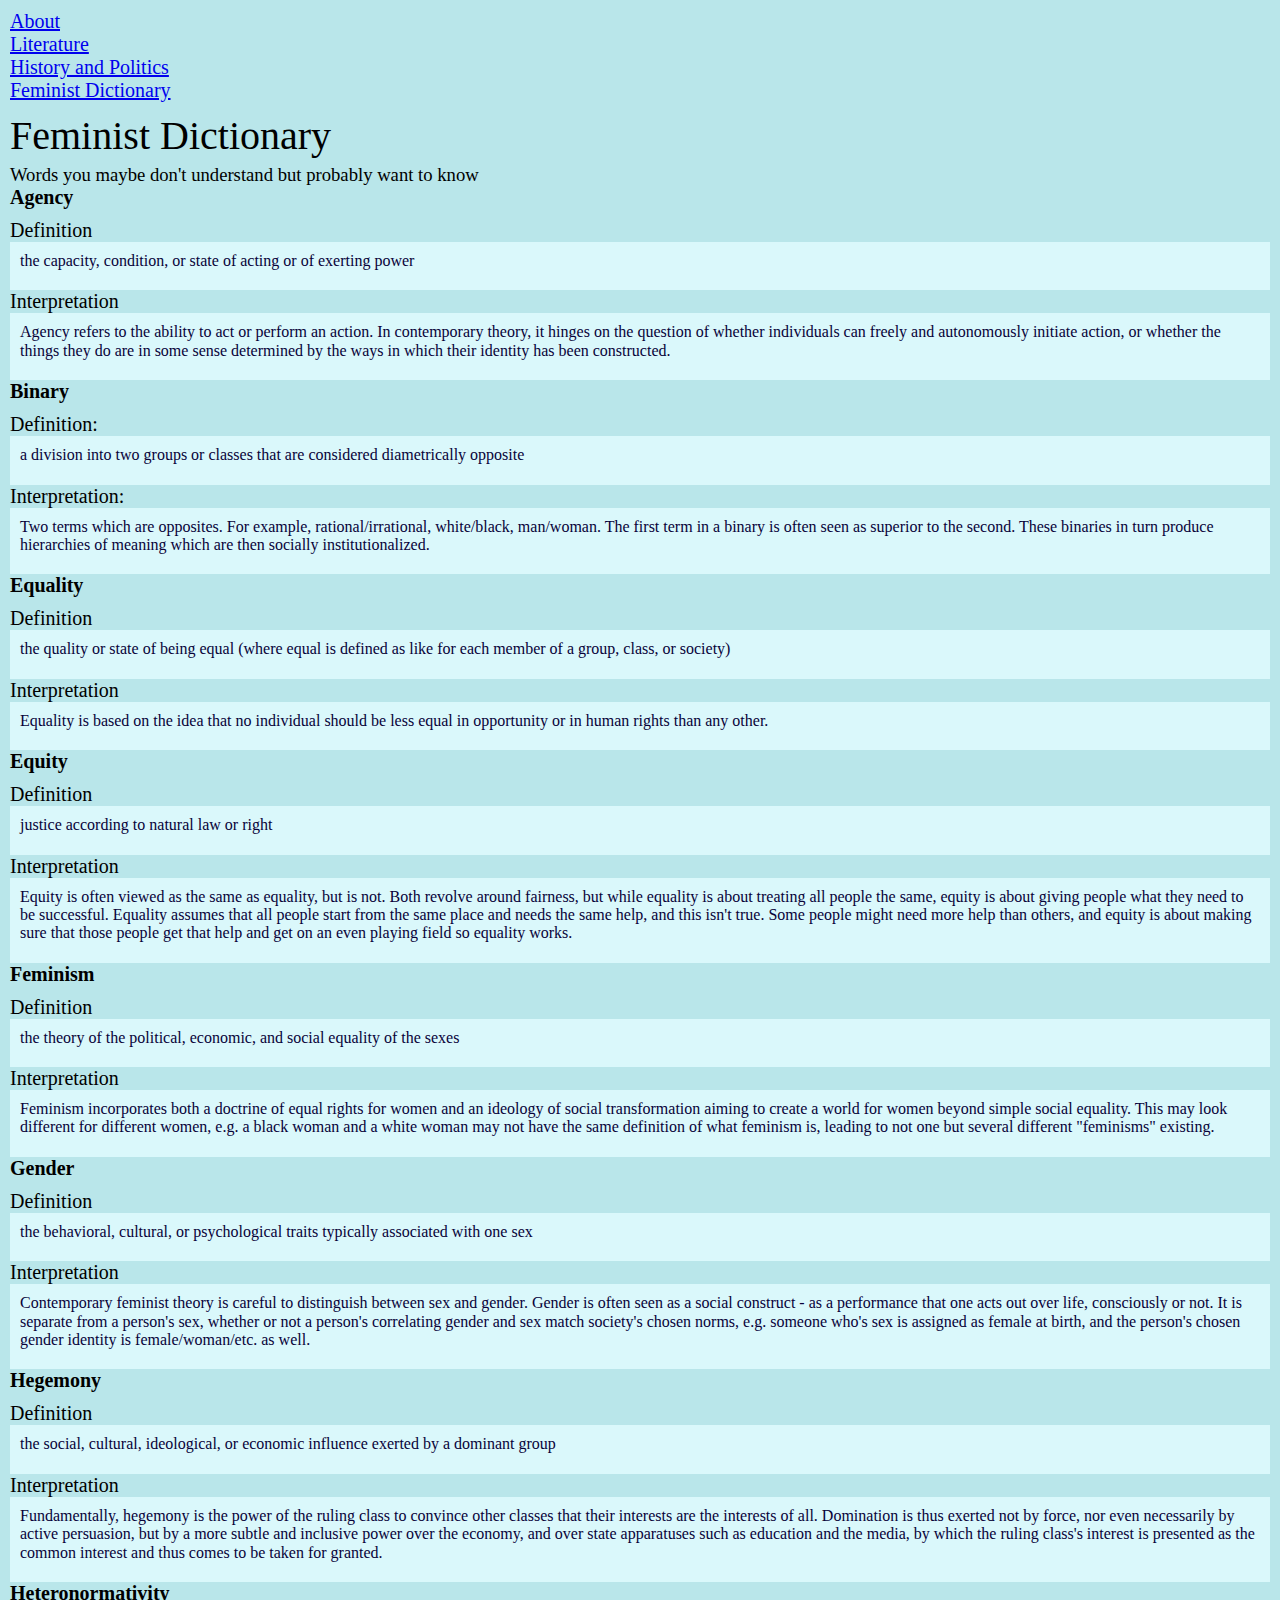
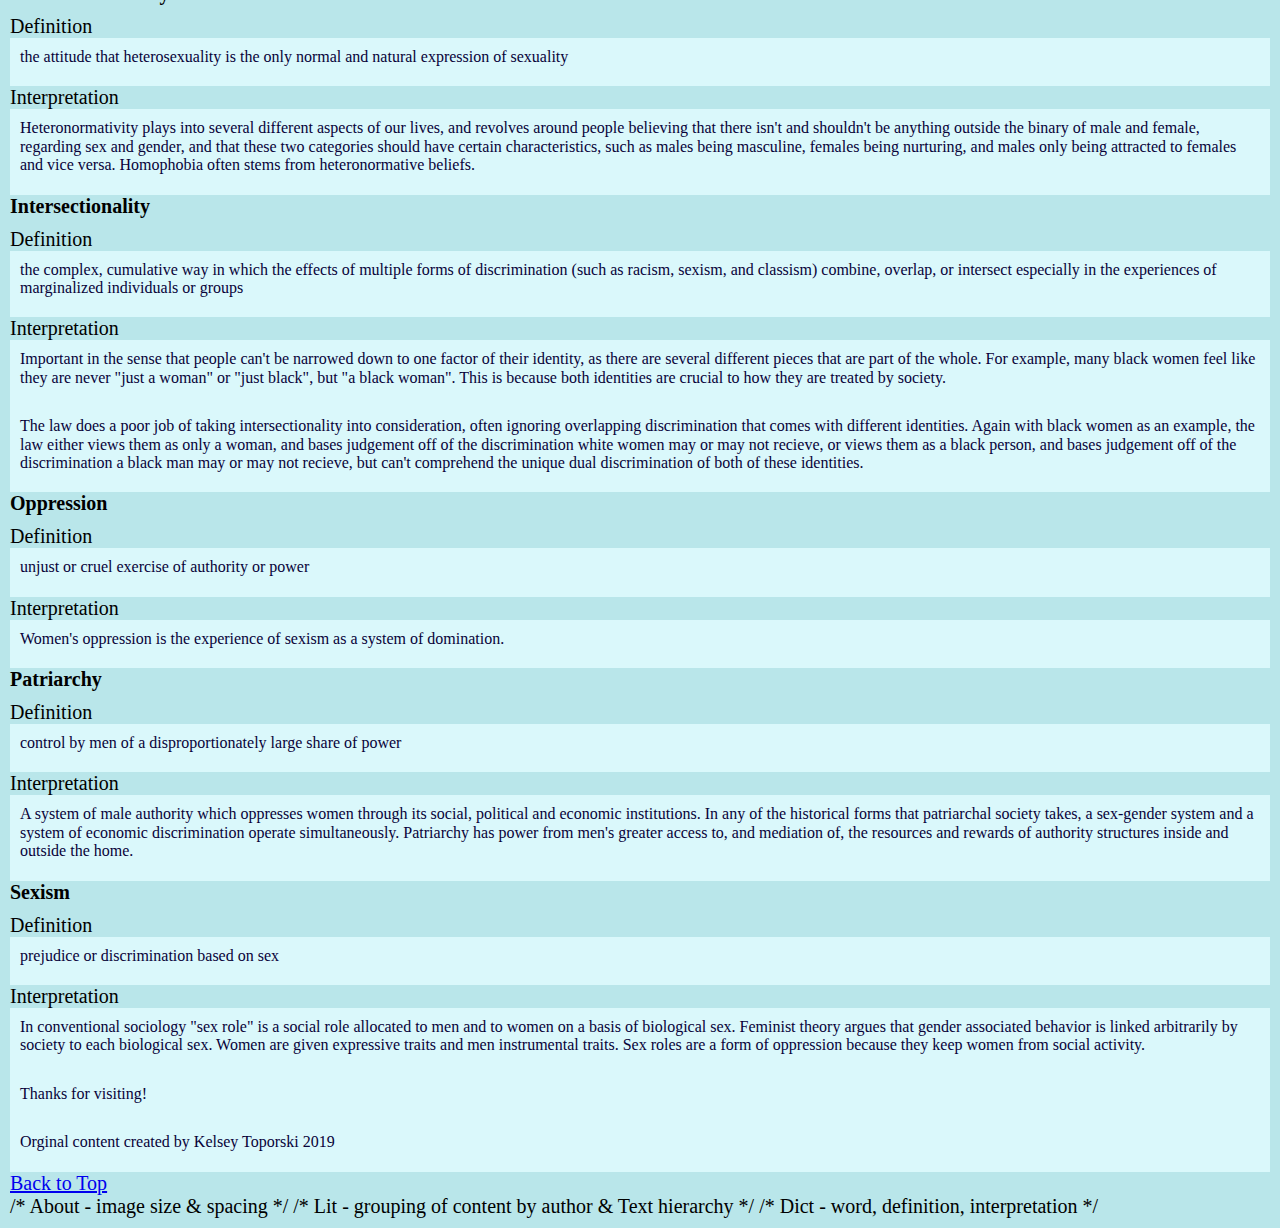
<file: femdict.html>
<!DOCTYPE html>
<html lang="en">
<head>
  <meta charset="UTF-8">

  <meta name="viewport" content="width=device-width, initial-scale=1.0">

  <!-- connects to the stylesheets -->
  <link rel="stylesheet" href="css/reset.css">
  <link rel="stylesheet" href="css/style.css">

  <!-- connect to a Google font -->  
  <!-- connect to a Font Aweseom font -->
  <!-- connect to a favicon -->

  <title>Women's Web - Dictionary</title>
</head>

<body>
  <header>
    <nav>
        <ul>
          <li><a href="index.html">About</a></li>
          <li><a href="literature.html">Literature</a></li>
          <li><a href="history.html">History and Politics</a></li>
          <li><a href="femdict.html">Feminist Dictionary</a></li>
        </ul>
    </nav>
      <!-- definitions from meriam webster -->
      <!-- interpretations from
            The Dictionary of Feminist Theory - Maggie Humm,
            Key Concepts In Post-Colonial Studies - Ashcroft, Bill, Gareth Griffiths, and Helen Tiffin,
            or myself -->
      <!-- interpretation of equity from https://everydayfeminism.com/2014/09/equality-is-not-enough/ -->

    <h1>Feminist Dictionary</h1>
    <h2>Words you maybe don't understand but probably want to know</h2>

  </header>

  <main>
  

      <!-- definitions from meriam webster -->
      <!-- interpretations from
            The Dictionary of Feminist Theory - Maggie Humm,
            Key Concepts In Post-Colonial Studies - Ashcroft, Bill, Gareth Griffiths, and Helen Tiffin,
            or myself -->
      <!-- interpretation of equity from https://everydayfeminism.com/2014/09/equality-is-not-enough/ -->

      <dl>
        <dt>Agency</dt>
        <dd>Definition
          <p>
            the capacity, condition, or state of acting or of exerting power
          </p>
        <dd>Interpretation
          <p>
            Agency refers to the ability to act or perform an action. In contemporary theory, it hinges on the question of whether individuals can freely and autonomously initiate action, or whether the things they do are in some sense determined by the ways in which their identity has been constructed.
          </p>

        
        <dt>Binary</dt>
        <dd>Definition:
          <p>
            a division into two groups or classes that are considered diametrically opposite
          </p></dd>
        <dd>Interpretation:
          <p>
            Two terms which are opposites. For example, rational/irrational, white/black, man/woman. The first term in a binary is often seen as superior to the second. These binaries in turn produce hierarchies of meaning which are then socially institutionalized.
          </p></dd>
        
          
        <dt>Equality</dt>
        <dd>Definition
          <p>
            the quality or state of being equal (where equal is defined as like for each member of a group, class, or society)
          </p></dd>
        <dd>Interpretation
          <p>
            Equality is based on the idea that no individual should be less equal in opportunity or in human rights than any other.
          </p></dd>
        
          
        <dt>Equity</dt>
        <dd>Definition
          <p>
            justice according to natural law or right
          </p></dd>
        <dd>Interpretation
          <p>
            Equity is often viewed as the same as equality, but is not. Both revolve around fairness, but while equality is about treating all people the same, equity is about giving people what they need to be successful. Equality assumes that all people start from the same place and needs the same help, and this isn't true. Some people might need more help than others, and equity is about making sure that those people get that help and get on an even playing field so equality works.
          </p></dd>
        
          
        <dt>Feminism</dt>
        <dd>Definition
          <p>
            the theory of the political, economic, and social equality of the sexes
          </p></dd>
        <dd>Interpretation
          <p>
            Feminism incorporates both a doctrine of equal rights for women and an ideology of social transformation aiming to create a world for women beyond simple social equality. This may look different for different women, e.g. a black woman and a white woman may not have the same definition of what feminism is, leading to not one but several different "feminisms" existing.
          </p></dd>
       
          
        <dt>Gender</dt>
        <dd>Definition
          <p>
            the behavioral, cultural, or psychological traits typically associated with one sex
          </p></dd>
        <dd>Interpretation
          <p>
            Contemporary feminist theory is careful to distinguish between sex and gender. Gender is often seen as a social construct - as a performance that one acts out over life, consciously or not. It is separate from a person's sex, whether or not a person's correlating gender and sex match society's chosen norms, e.g. someone who's sex is assigned as female at birth, and the person's chosen gender identity is female/woman/etc. as well.
          </p></dd>
        
          
        <dt>Hegemony</dt>
        <dd>Definition
          <p>
            the social, cultural, ideological, or economic influence exerted by a dominant group
          </p></dd>
        <dd>Interpretation
          <p>
            Fundamentally, hegemony is the power of the ruling class to convince other classes that their interests are the interests of all.  Domination is thus exerted not by force, nor even necessarily by active persuasion, but by a more subtle and inclusive power over the economy, and over state apparatuses such as education and the media, by which the ruling class's interest is presented as the common interest and thus comes to be taken for granted.
          </p></dd>
       
          
        <dt>Heteronormativity</dt>
        <dd>Definition
          <p>
            the attitude that heterosexuality is the only normal and natural expression of sexuality
          </p></dd>
        <dd>Interpretation
          <p>
            Heteronormativity plays into several different aspects of our lives, and revolves around people believing that there isn't and shouldn't be anything outside the binary of male and female, regarding sex and gender, and that these two categories should have certain characteristics, such as males being masculine, females being nurturing, and males only being attracted to females and vice versa. Homophobia often stems from heteronormative beliefs.
          </p></dd>
        
          
        <dt>Intersectionality</dt>
        <dd>Definition
          <p>
            the complex, cumulative way in which the effects of multiple forms of discrimination (such as racism, sexism, and classism) combine, overlap, or intersect especially in the experiences of marginalized individuals or groups
          </p></dd>
        <dd>Interpretation
          <p>
            Important in the sense that people can't be narrowed down to one factor of their identity, as there are several different pieces that are part of the whole. For example, many black women feel like they are never "just a woman" or "just black", but "a black woman". This is because both identities are crucial to how they are treated by society.
          </p>
          <p>
            The law does a poor job of taking intersectionality into consideration, often ignoring overlapping discrimination that comes with different identities. Again with black women as an example, the law either views them as only a woman, and bases judgement off of the discrimination white women may or may not recieve, or views them as a black person, and bases judgement off of the discrimination a black man may or may not recieve, but can't comprehend the unique dual discrimination of both of these identities.
          </p></dd>
           
          
        <dt>Oppression</dt>
        <dd>Definition
          <p>
            unjust or cruel exercise of authority or power
          </p></dd>
        <dd>Interpretation
          <p>
            Women's oppression is the experience of sexism as a system of domination.
          </p></dd>
       
          
        <dt>Patriarchy</dt>
        <dd>Definition
          <p>
            control by men of a disproportionately large share of power
          </p></dd>
        <dd>Interpretation
          <p>
            A system of male authority which oppresses women through its social, political and economic institutions. In any of the historical forms that patriarchal society takes, a sex-gender system and a system of economic discrimination operate simultaneously. Patriarchy has power from men's greater access to, and mediation of, the resources and rewards of authority structures inside and outside the home.
          </p></dd>
             
          
        <dt>Sexism</dt>
        <dd>Definition
          <p>
            prejudice or discrimination based on sex
          </p></dd>
        <dd>Interpretation
          <p>
            In conventional sociology "sex role" is a social role allocated to men and to women on a basis of biological sex. Feminist theory argues that gender associated behavior is linked arbitrarily by society to each biological sex. Women are given expressive traits and men instrumental traits. Sex roles are a form of oppression because they keep women from social activity.
          </p></dd>
      </dl>

    </main>

    <footer>
      <p class="thanks">
        Thanks for visiting! <i class="far fa-grin"></i>
      </p>
      <p>Orginal content created by Kelsey Toporski 2019</p>

      <a href="#top" class="tops">Back to Top</a>
    </footer>

</body>
</html>


/* About - image size & spacing */
/* Lit - grouping of content by author & Text hierarchy */
/* Dict - word, definition, interpretation */
</file>
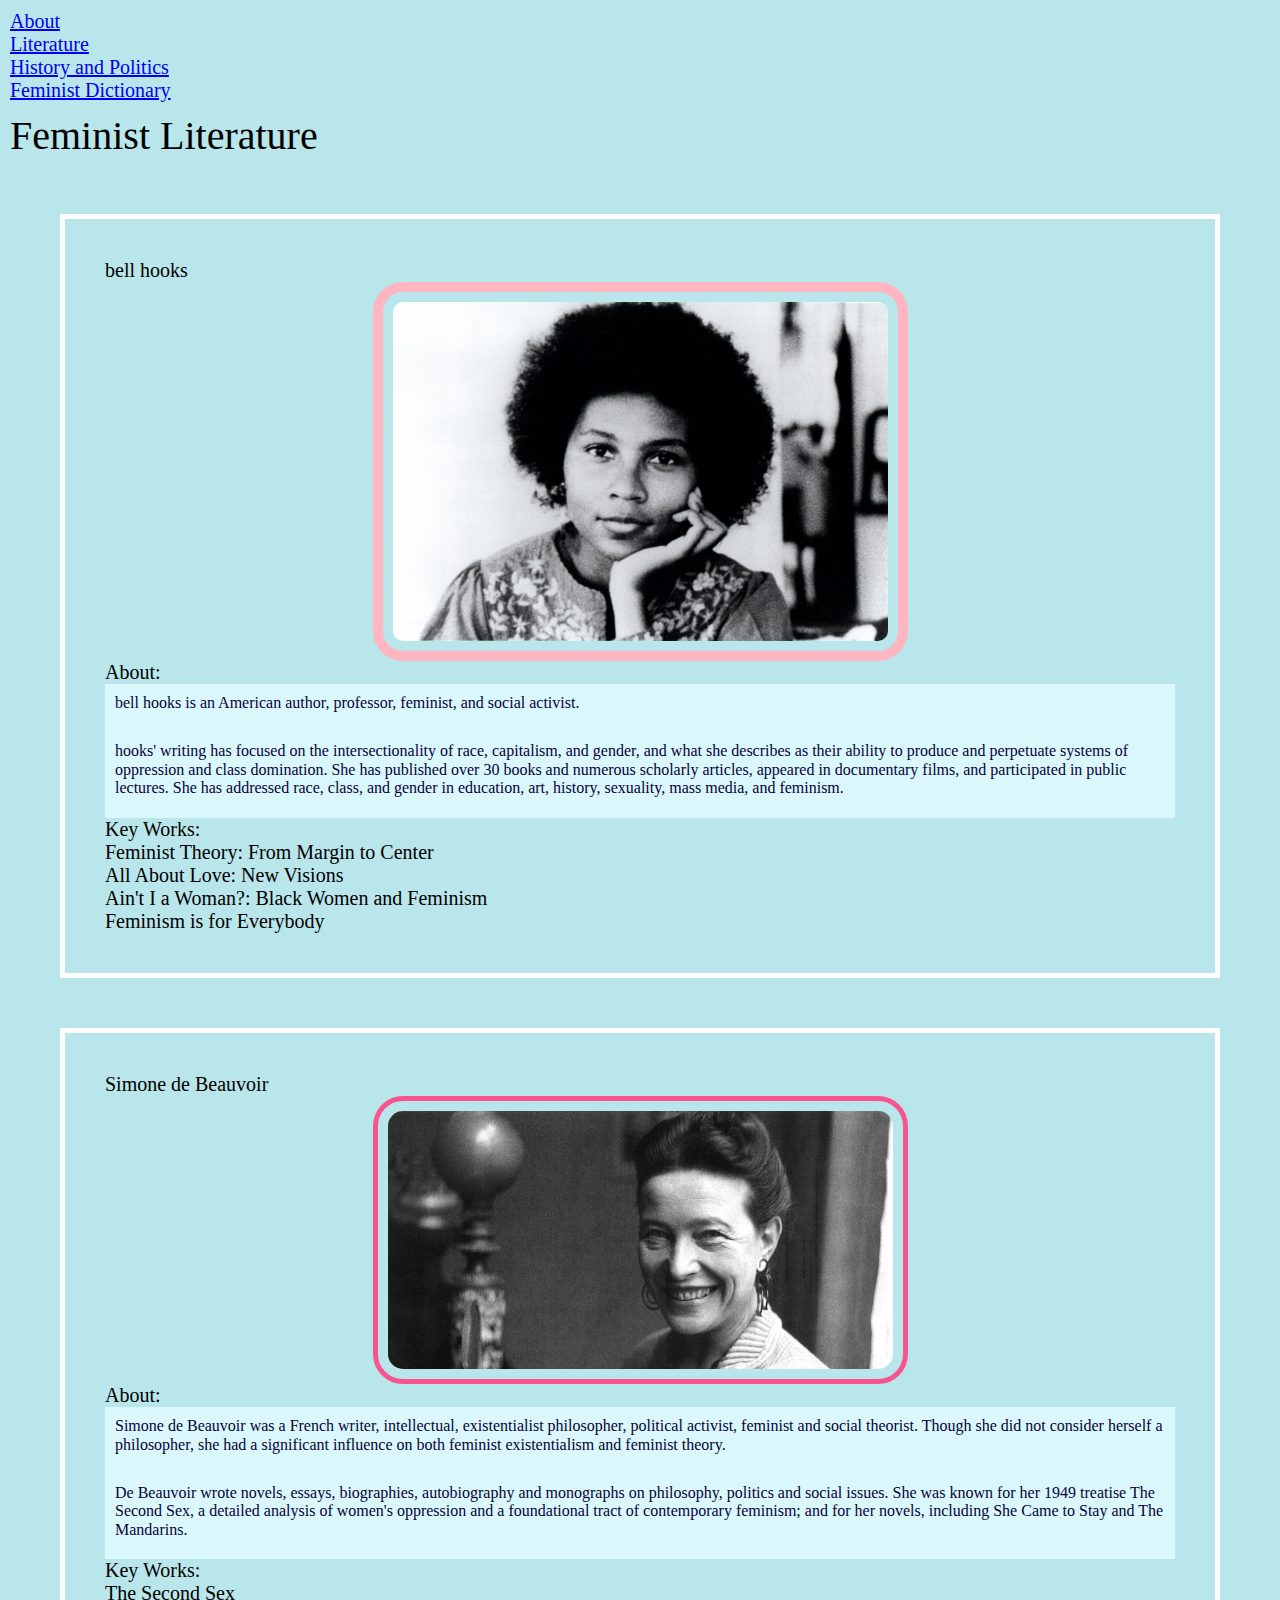
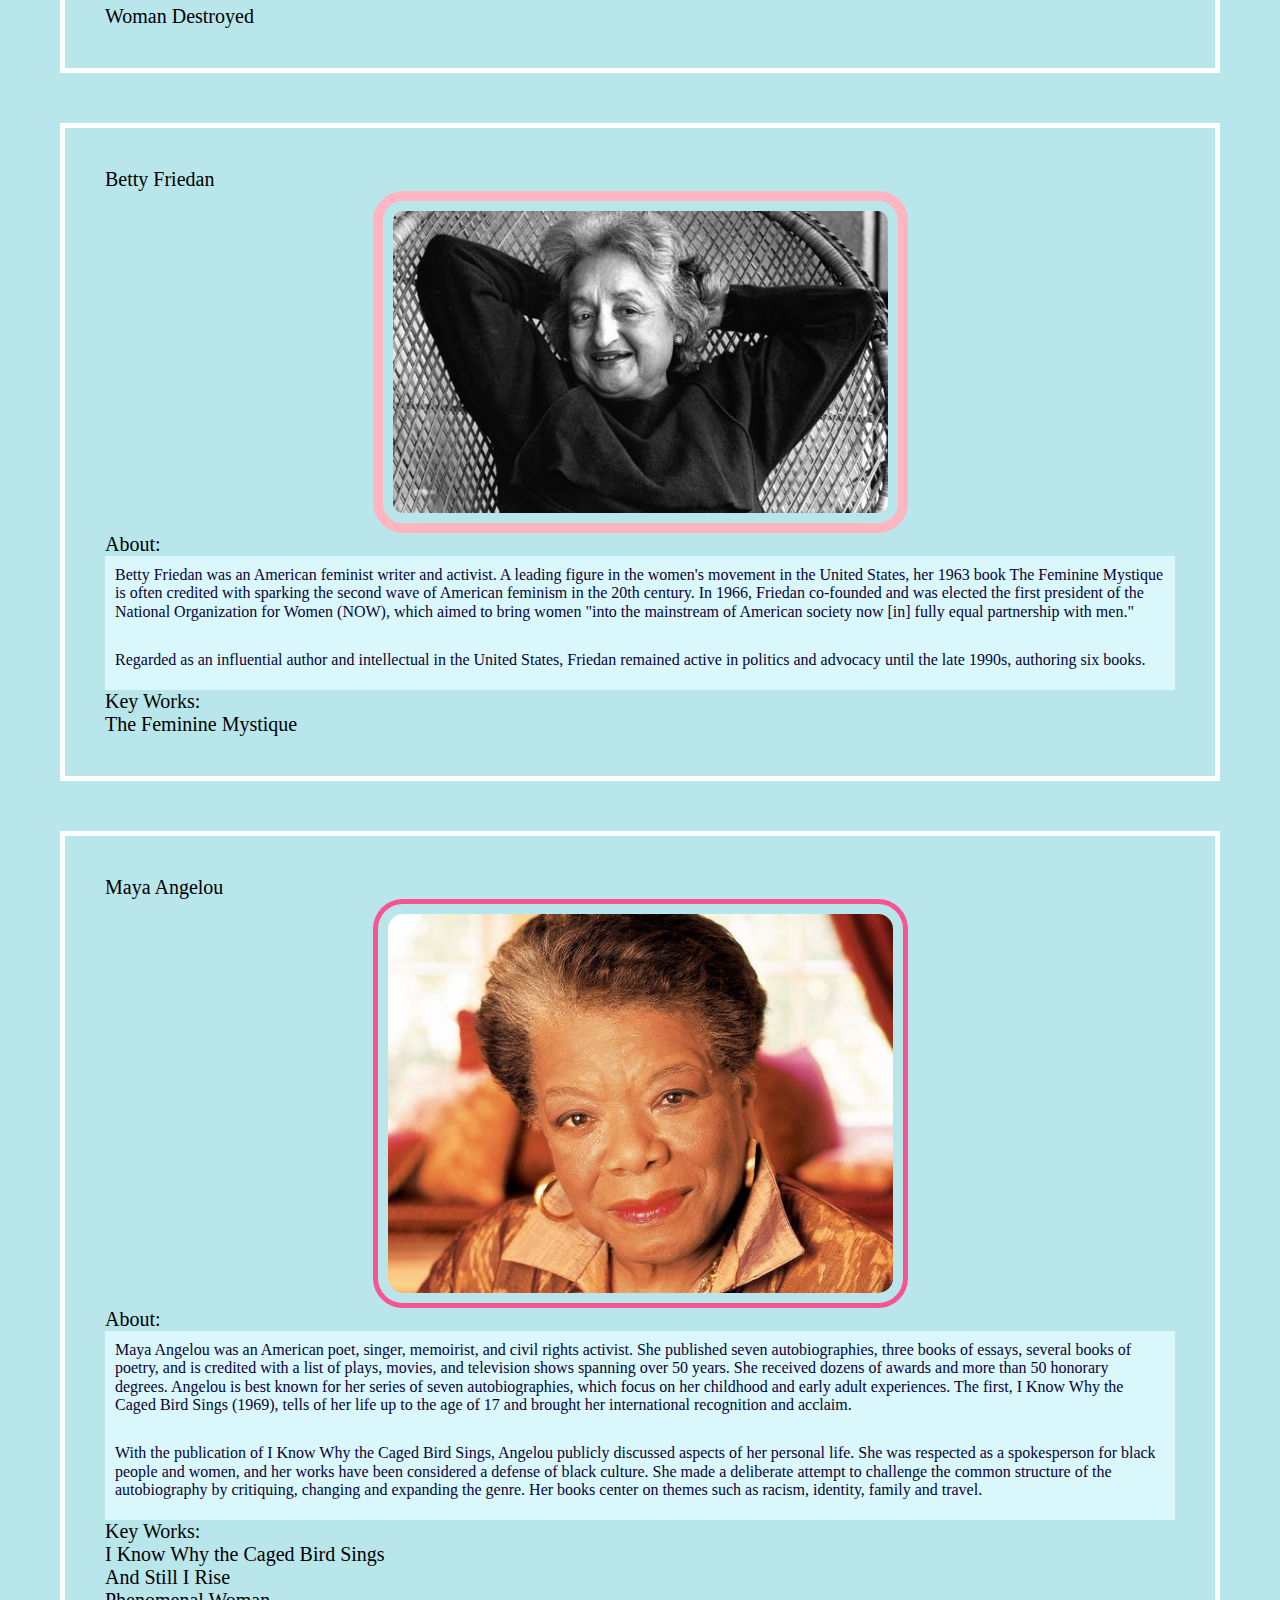
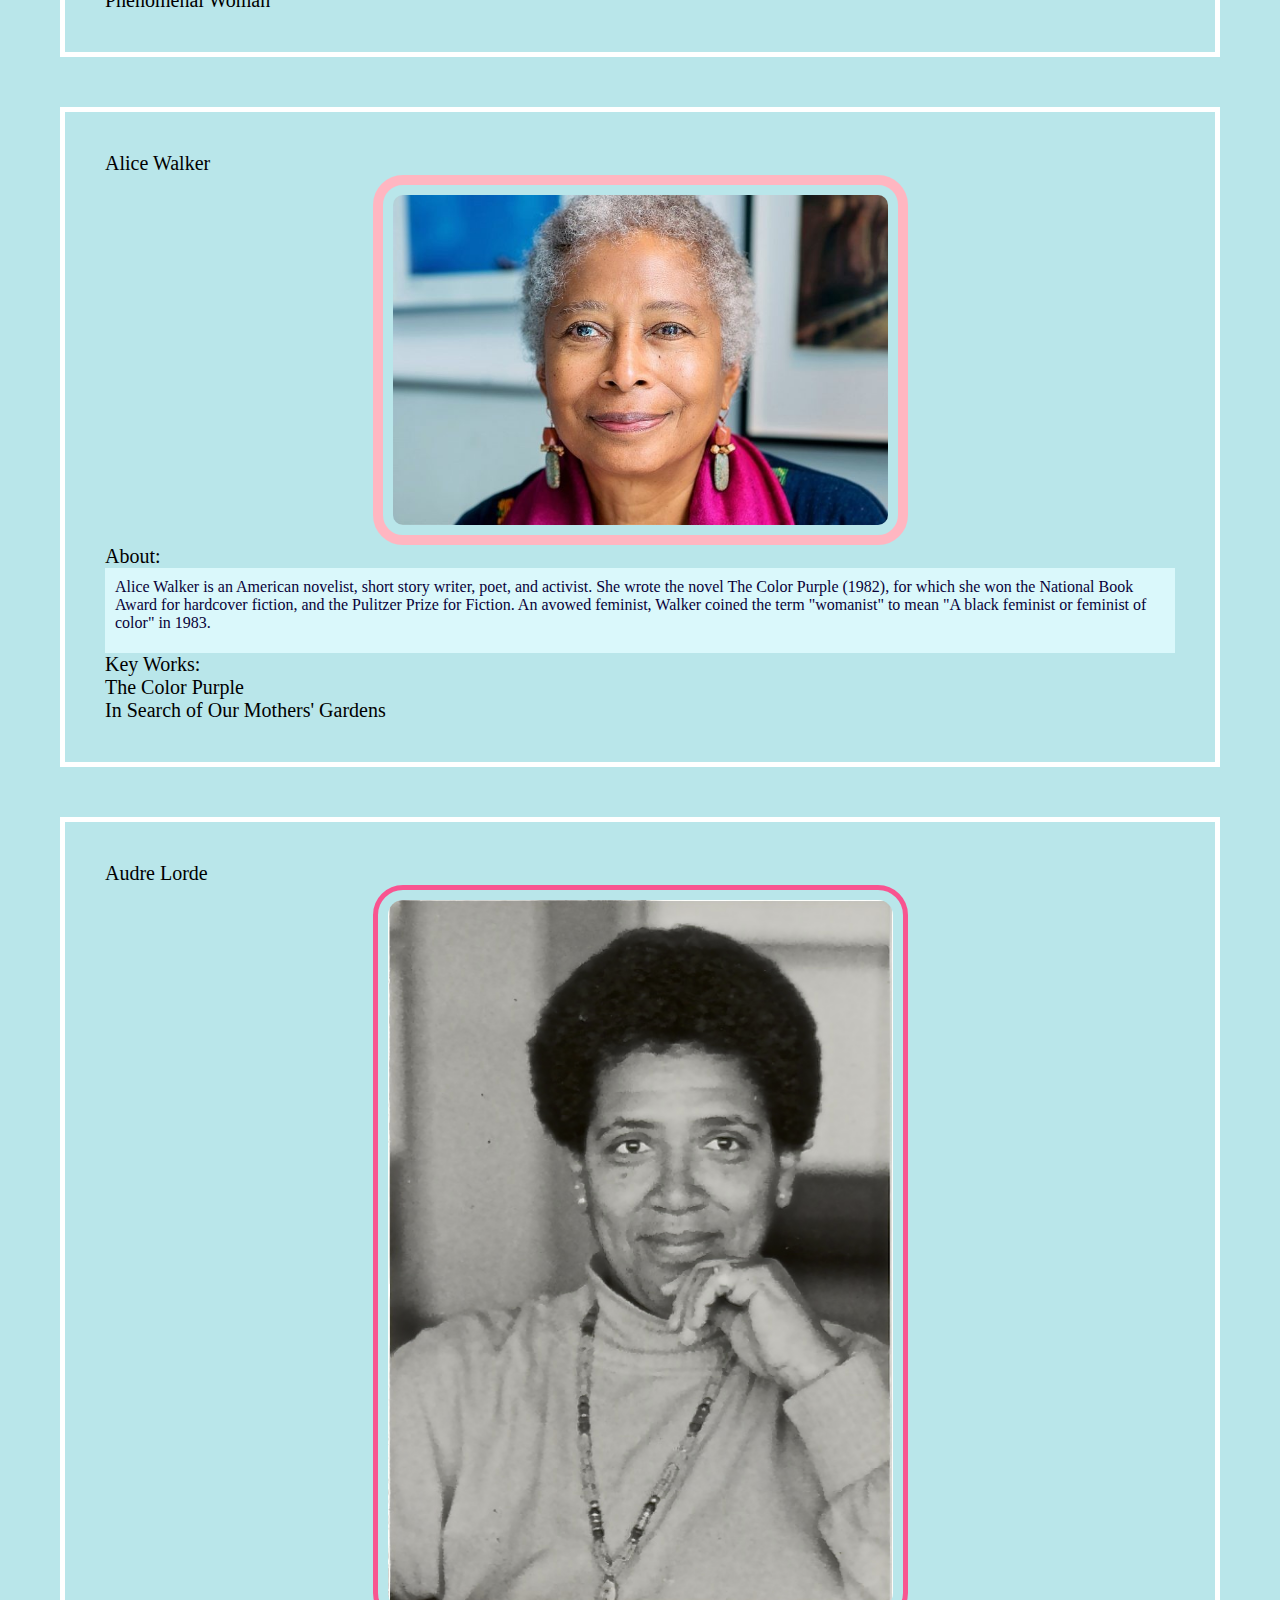
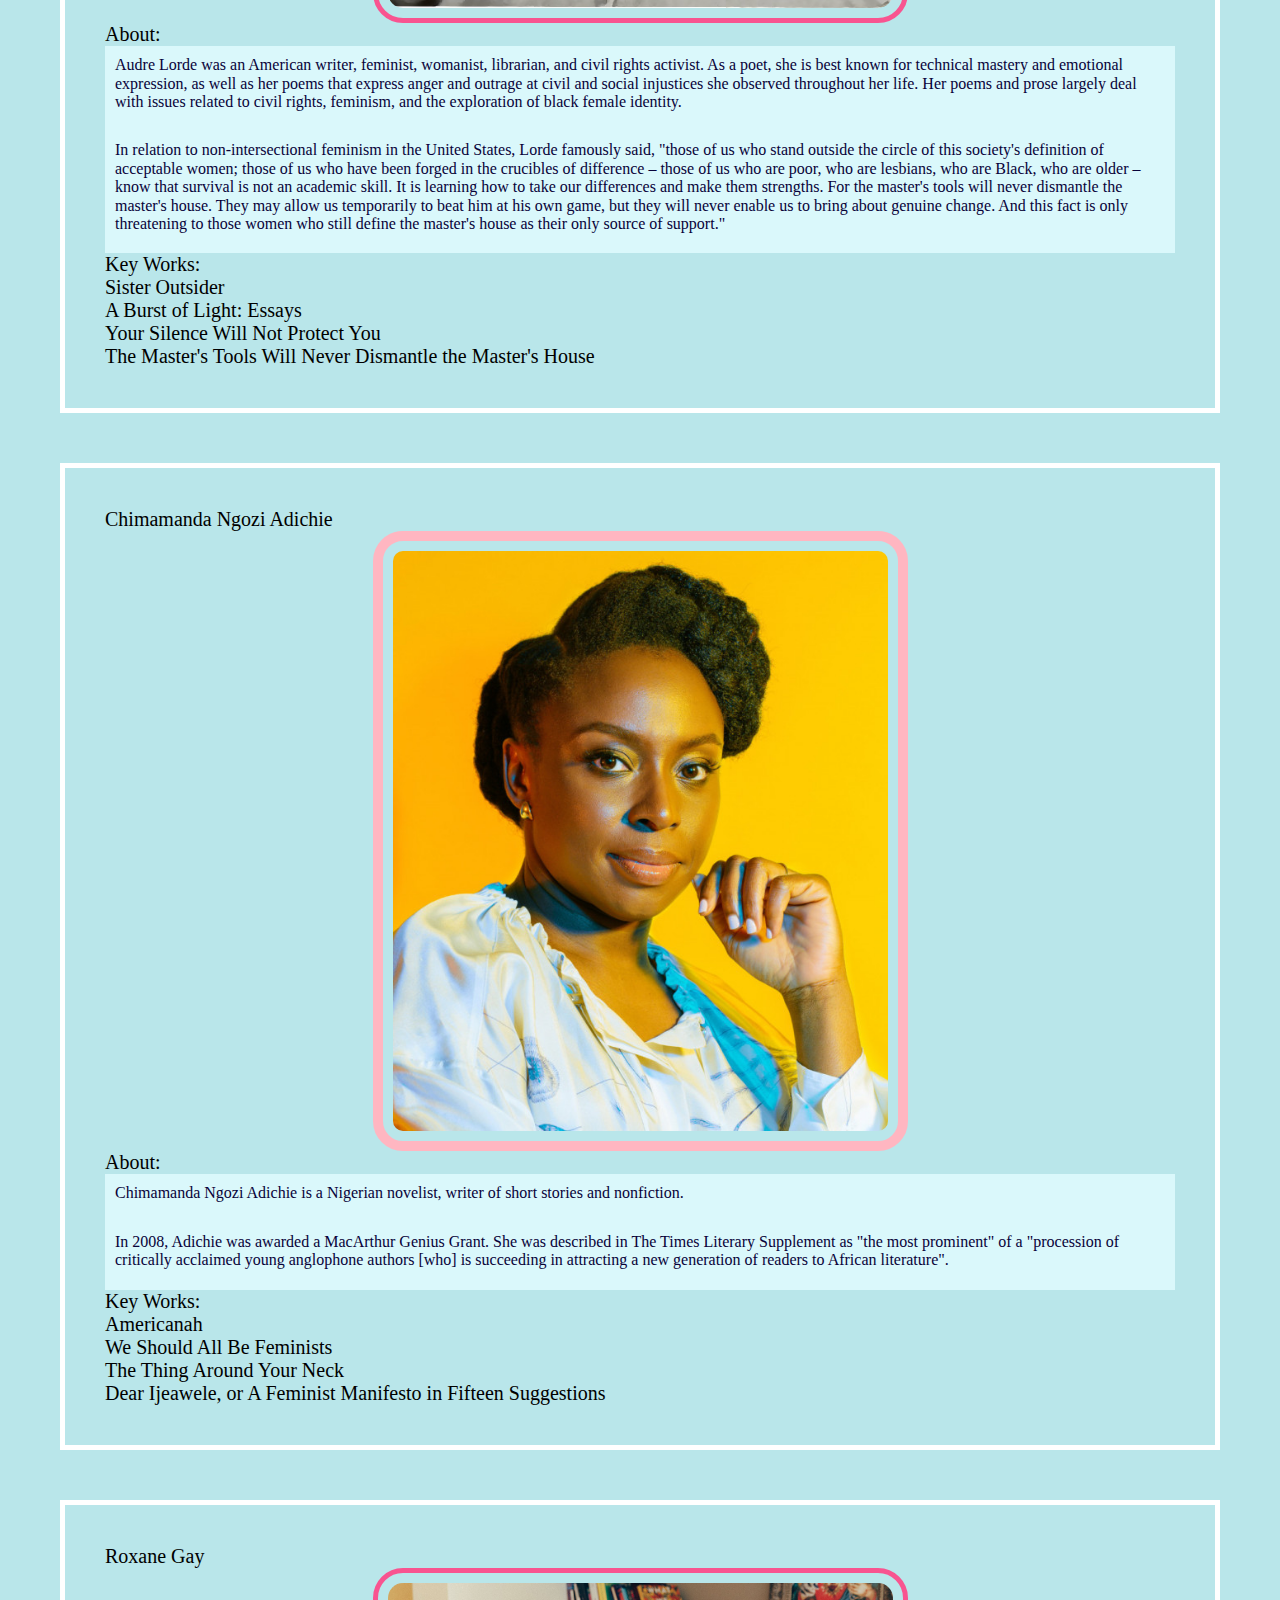
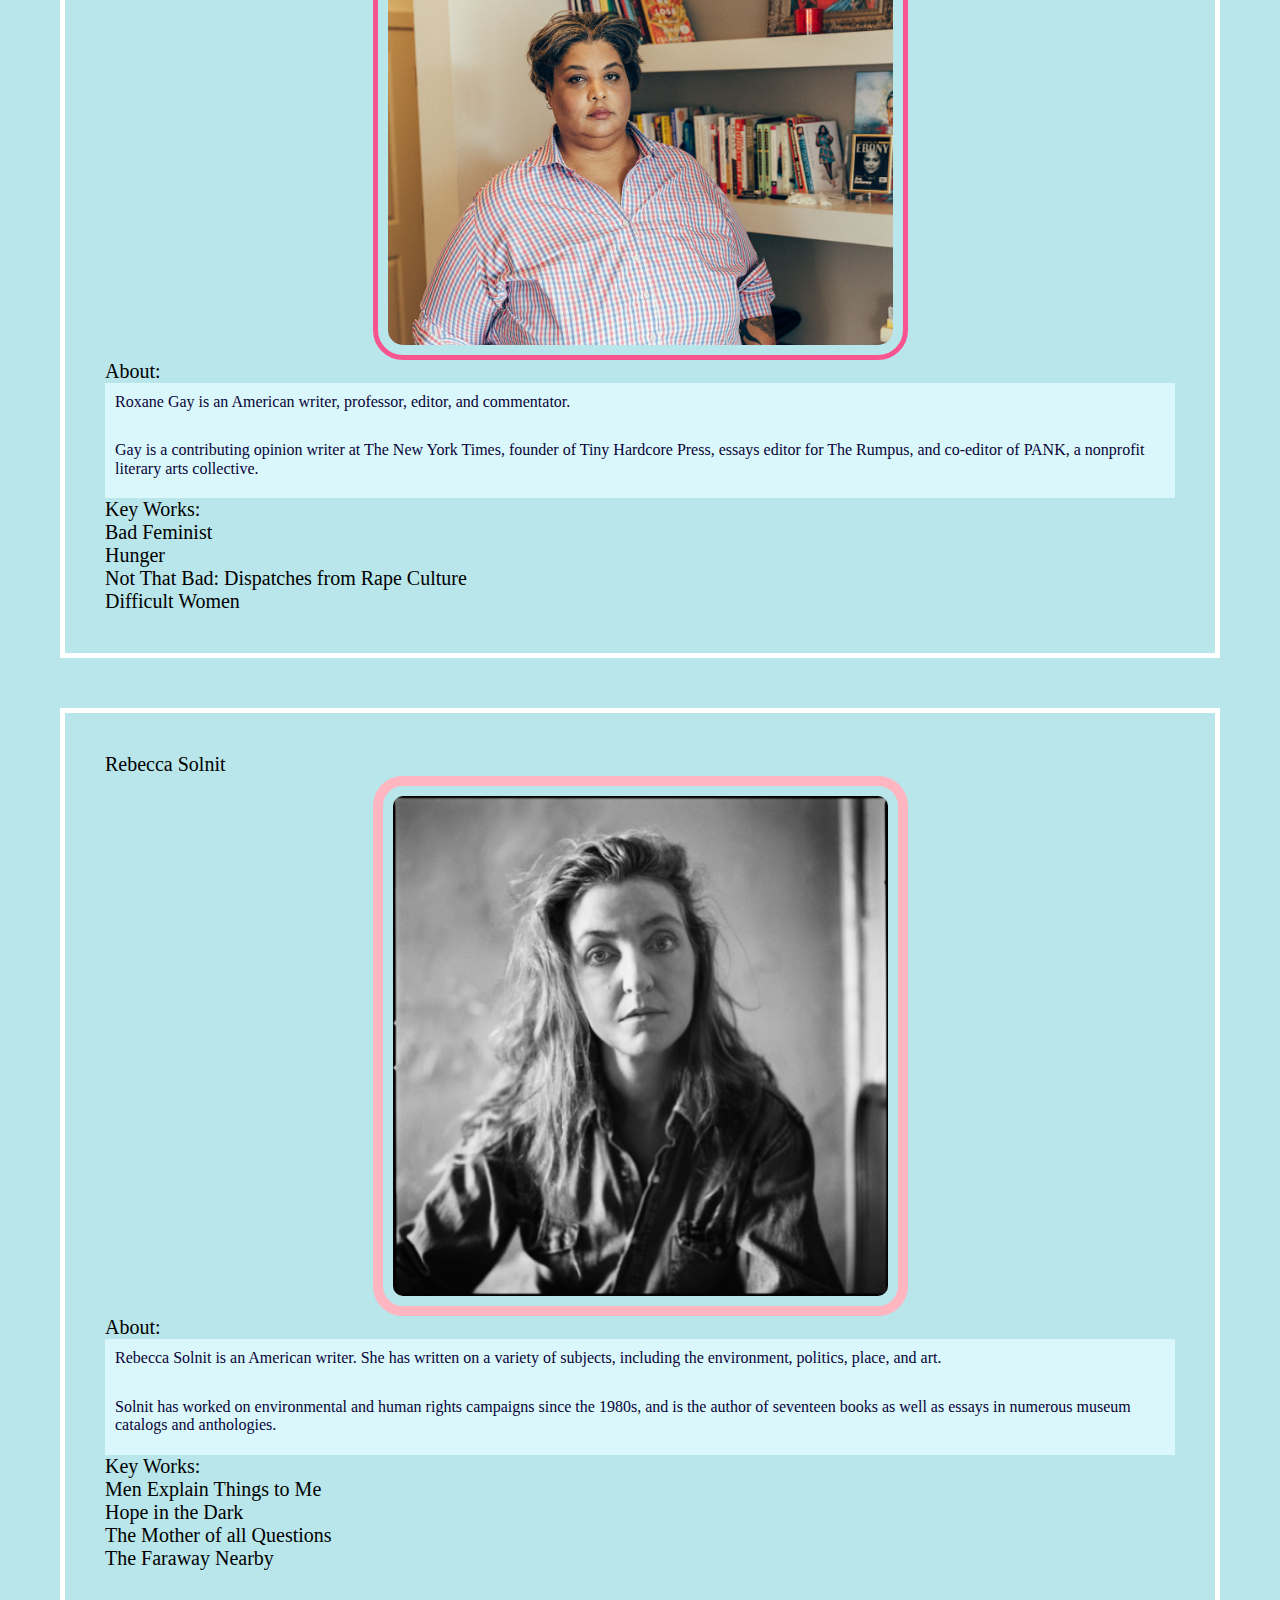
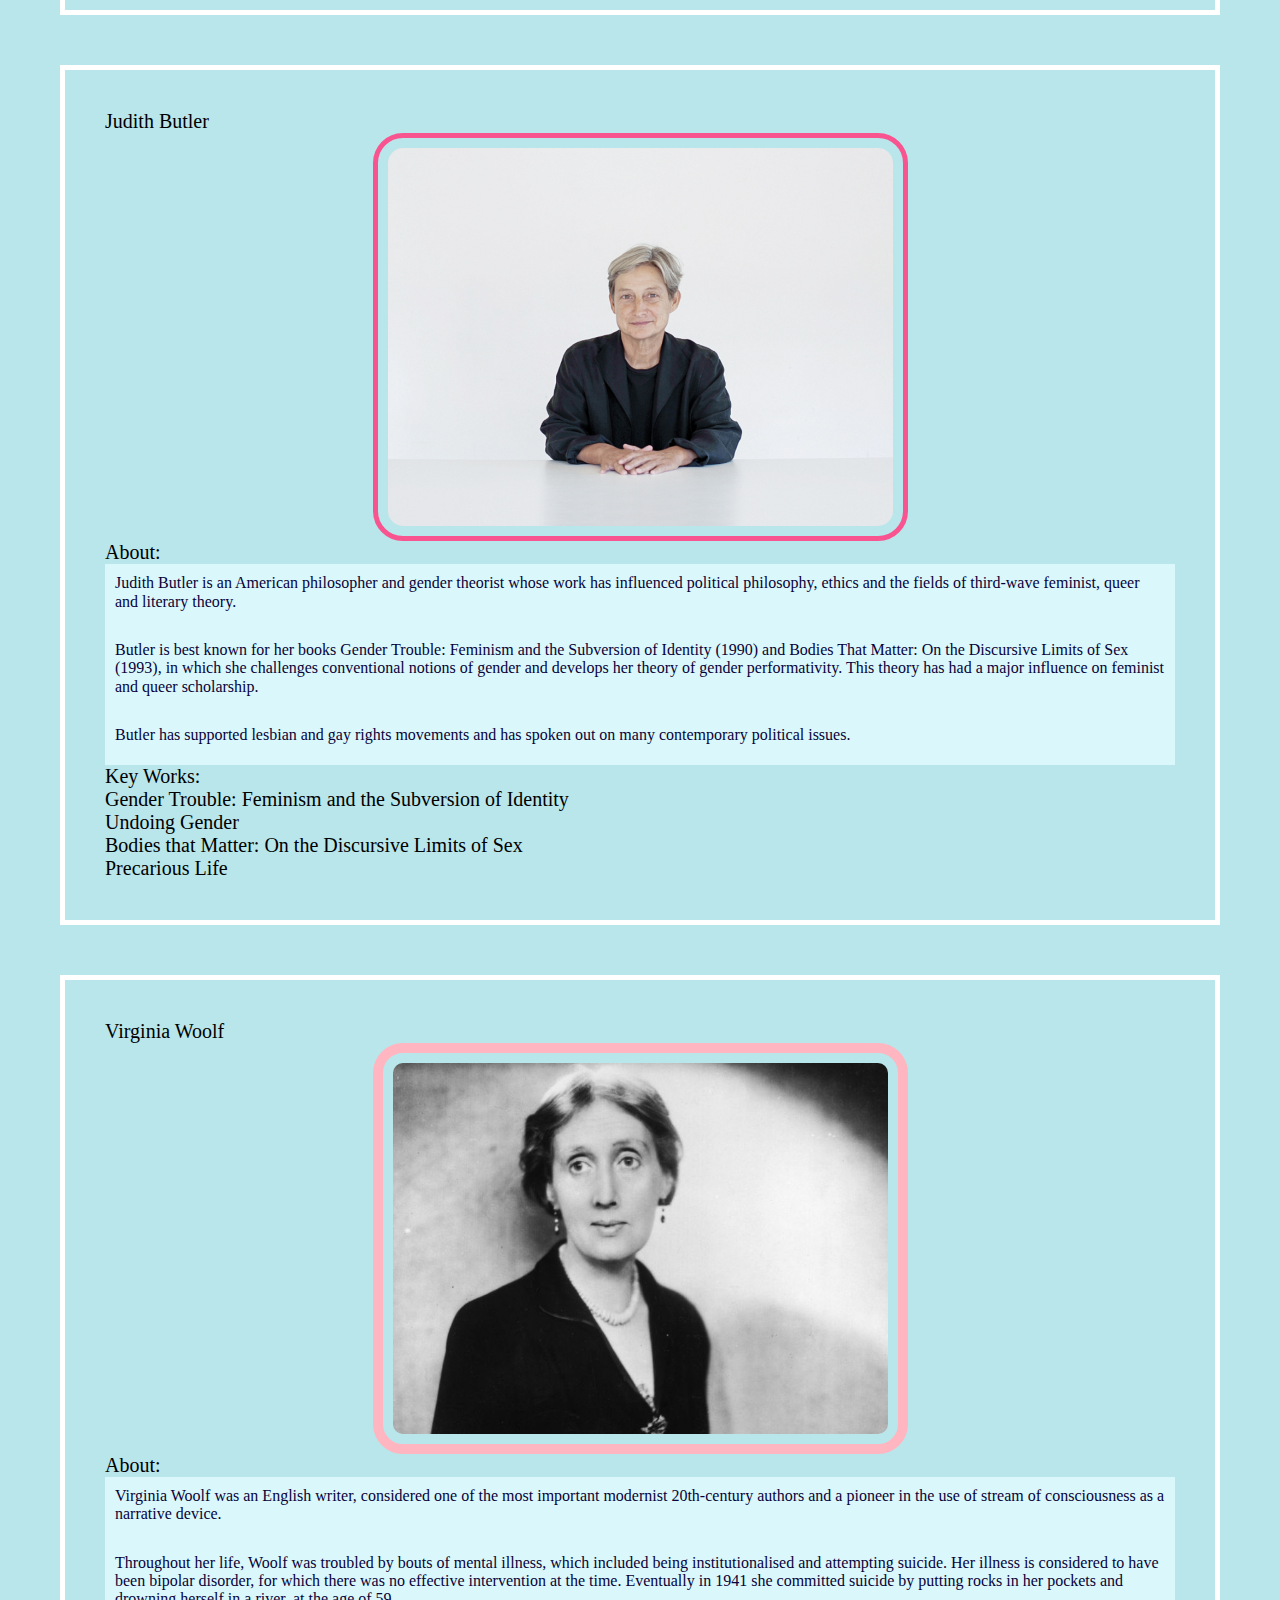
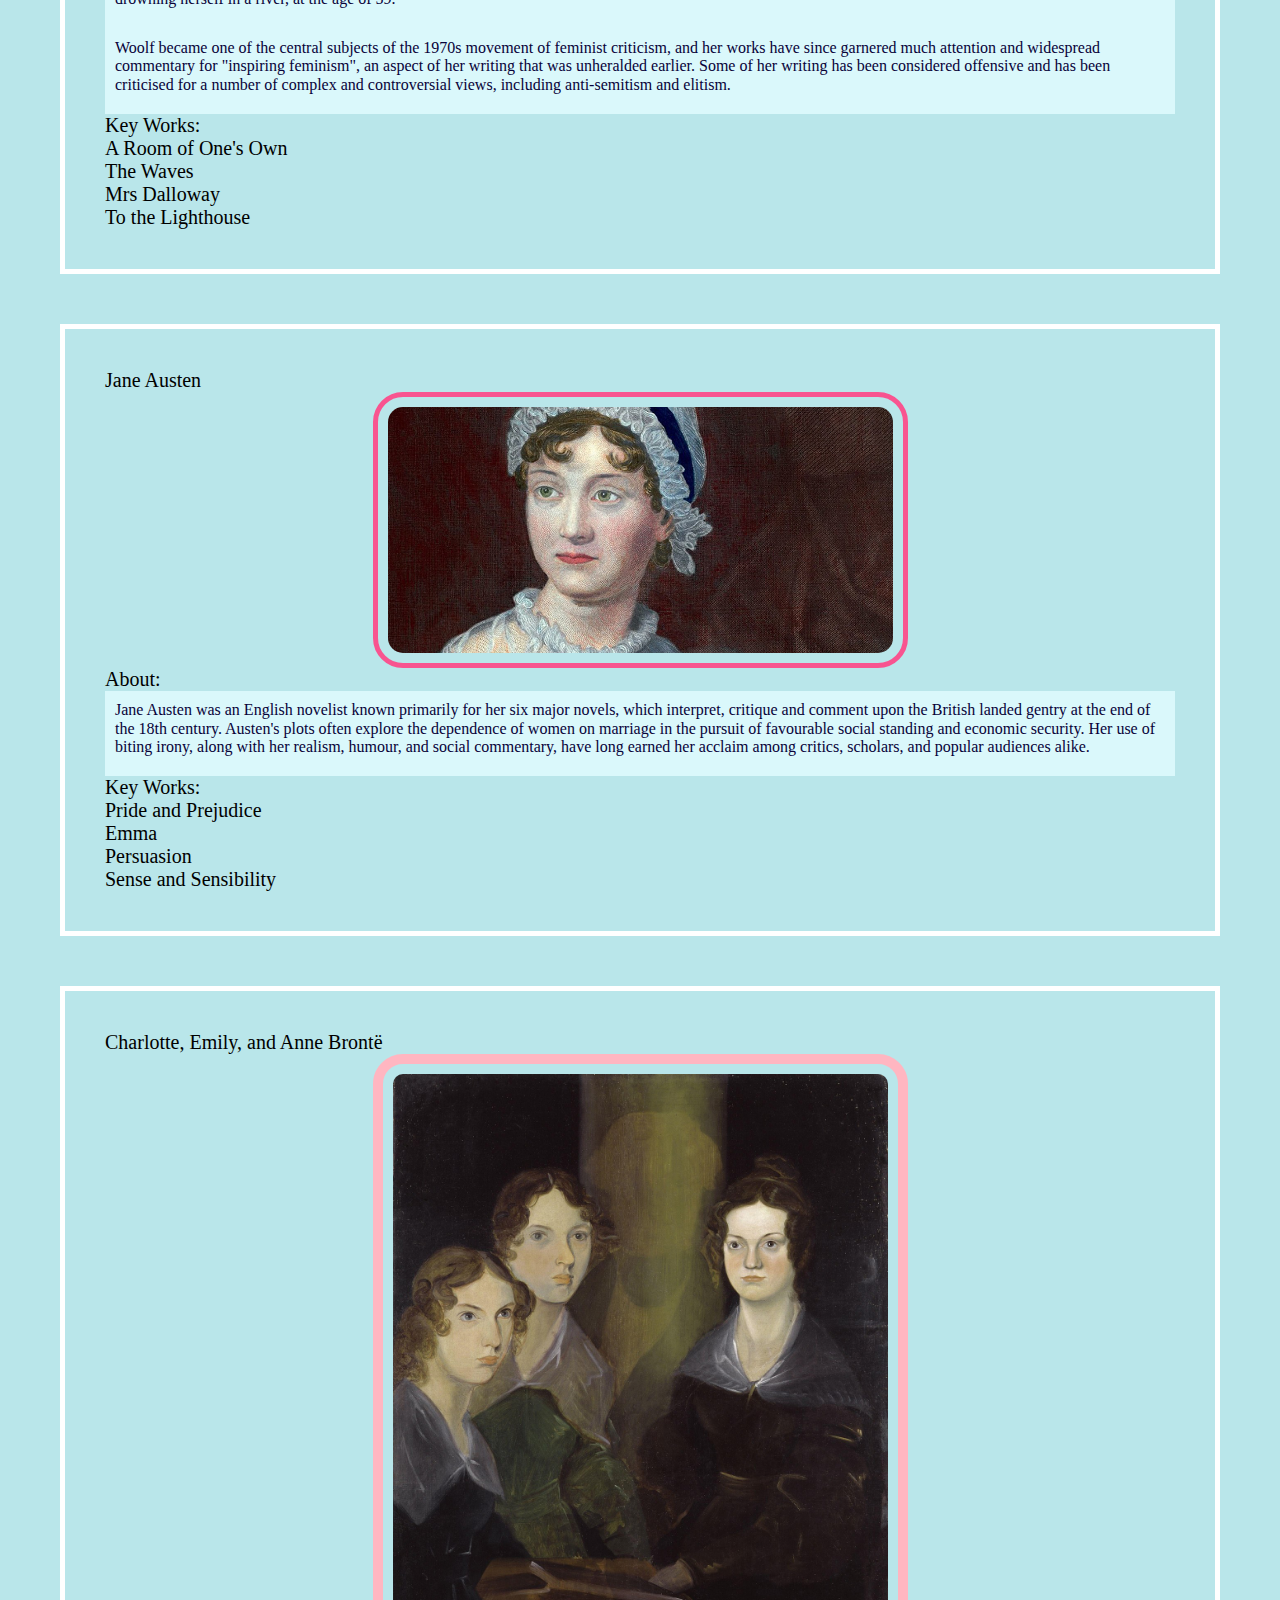
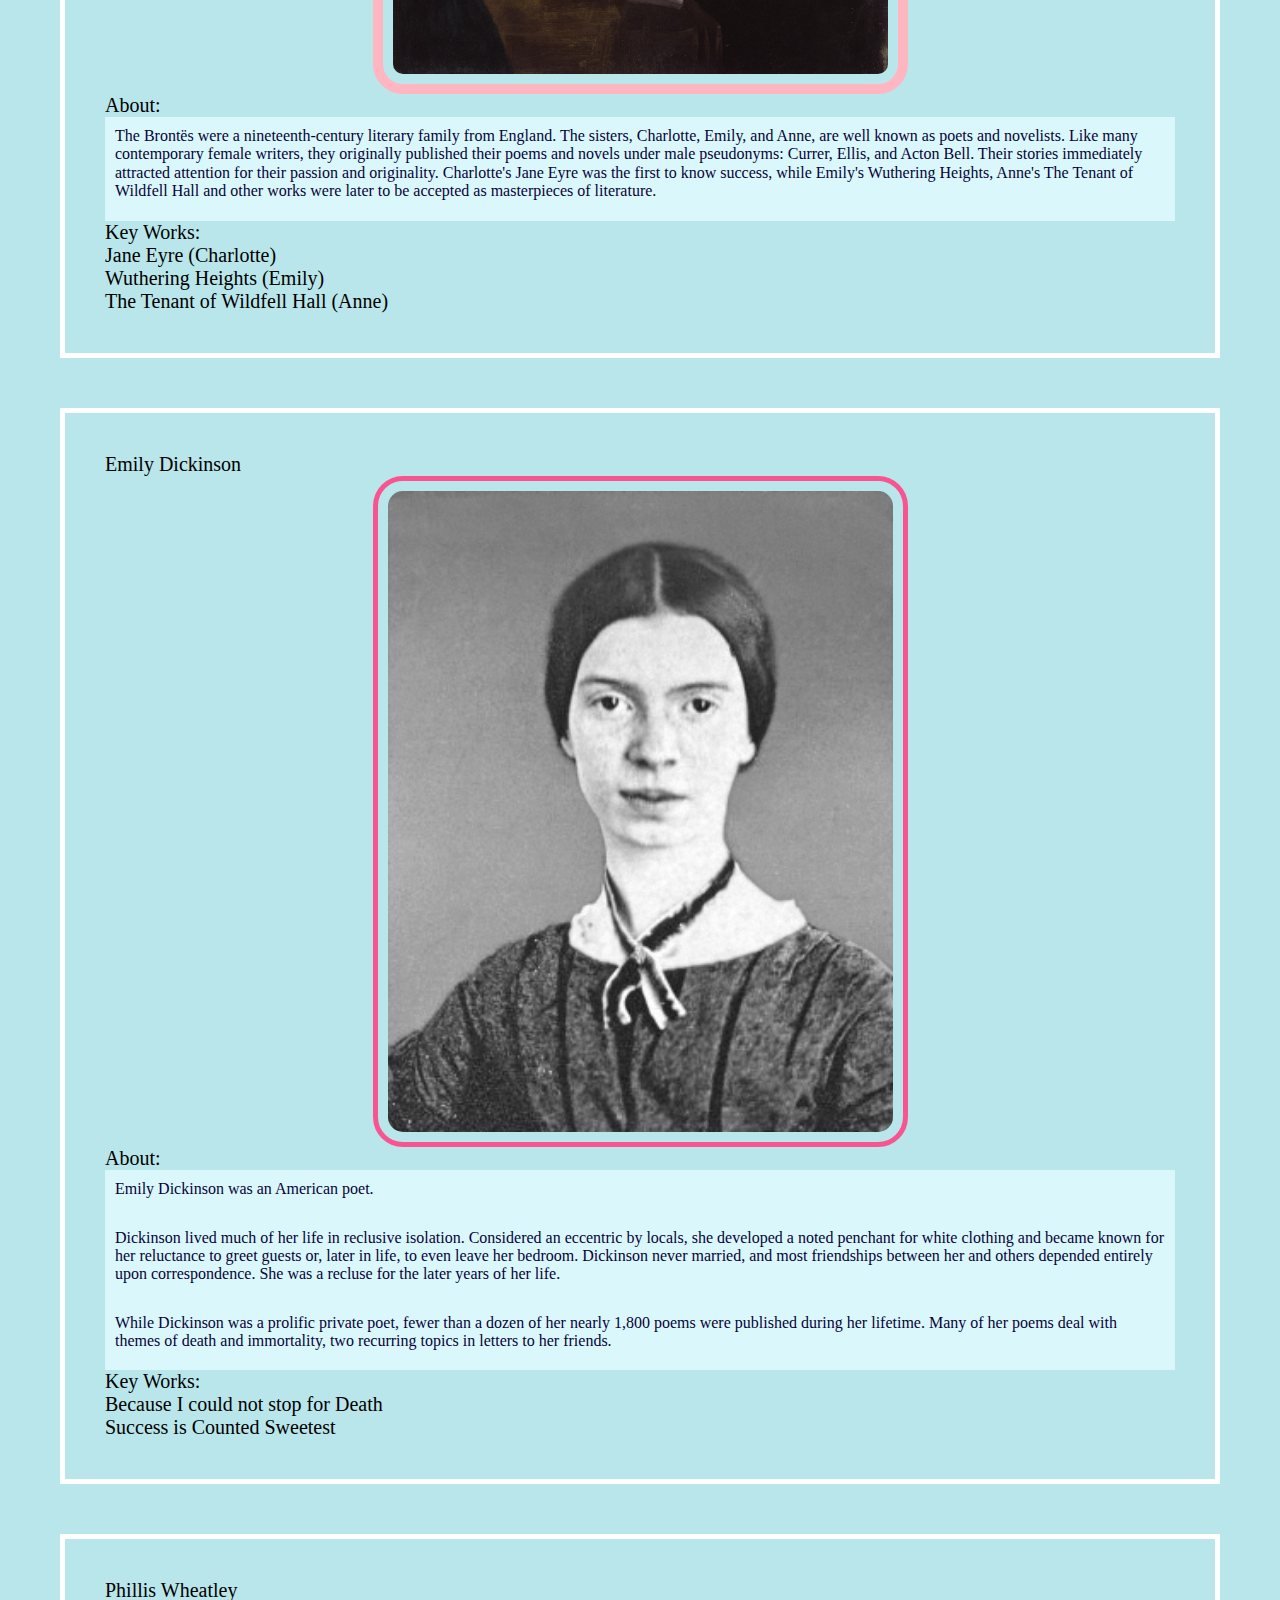
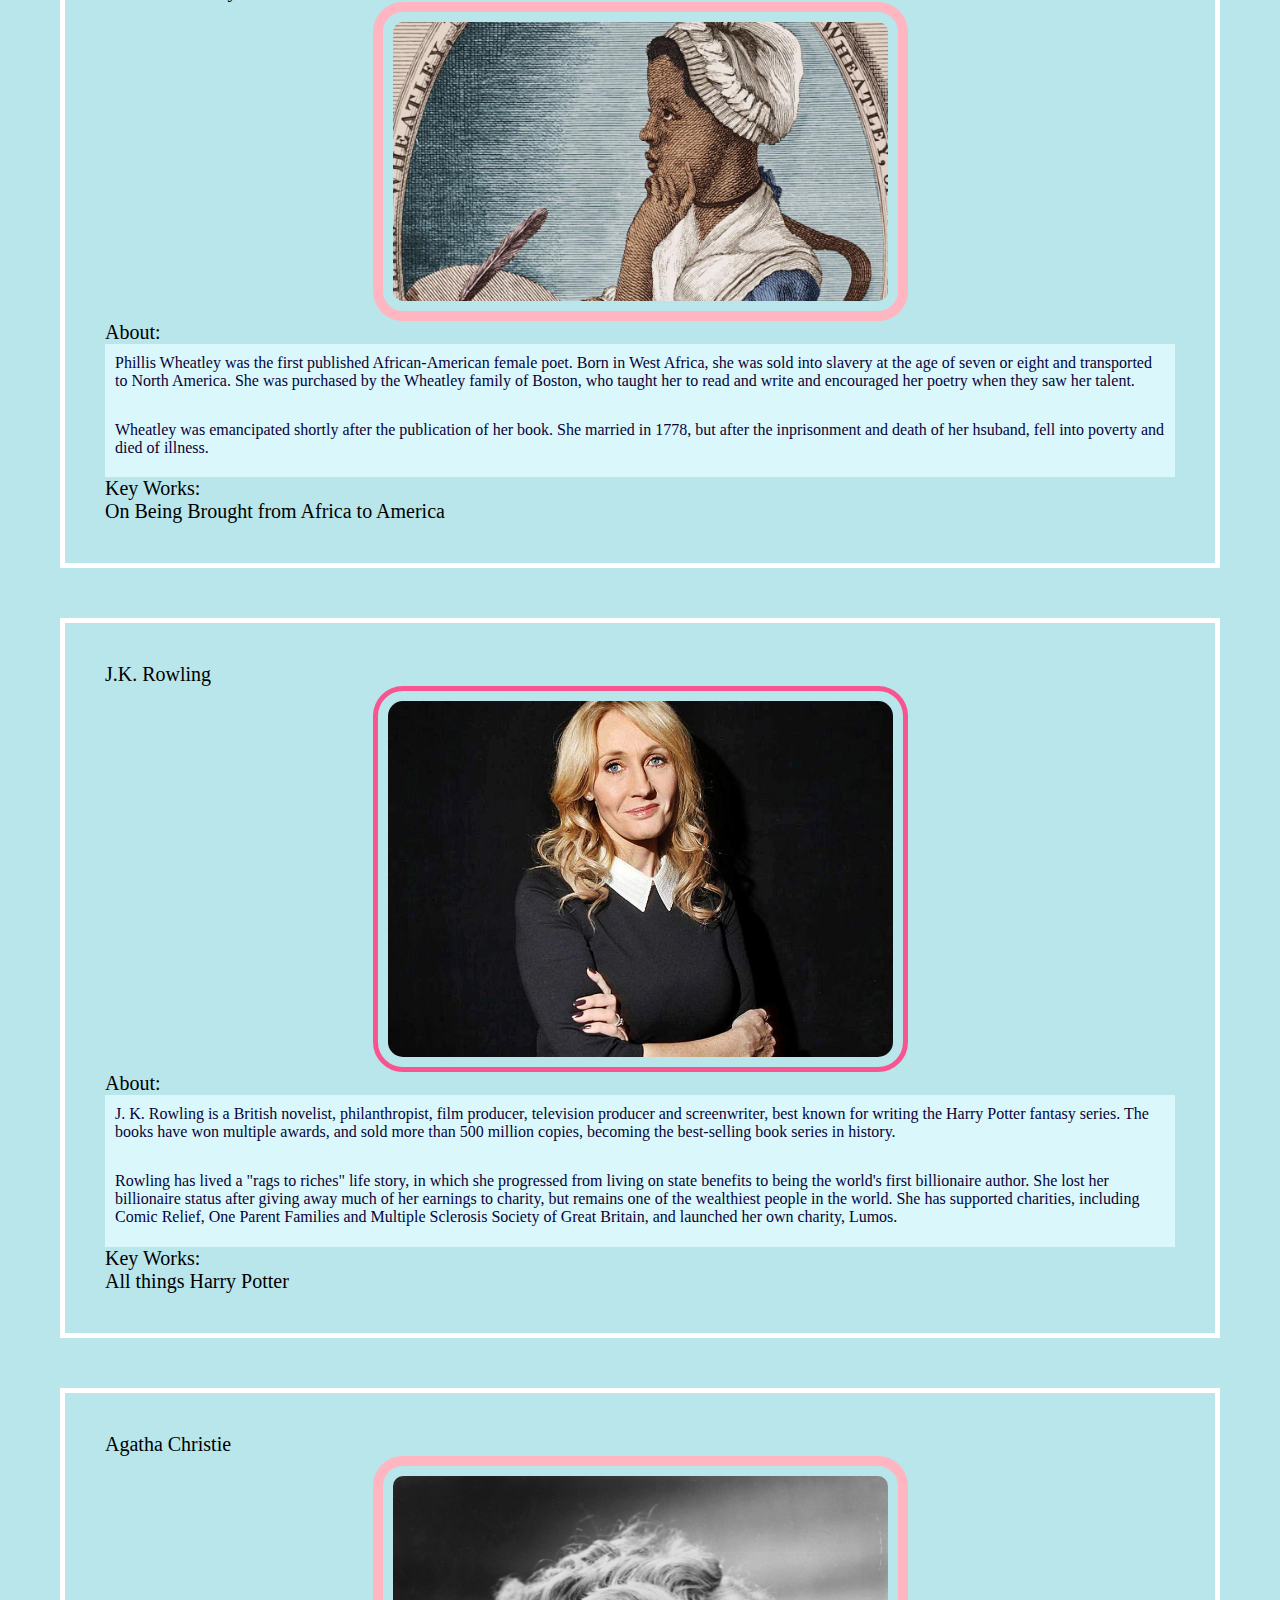
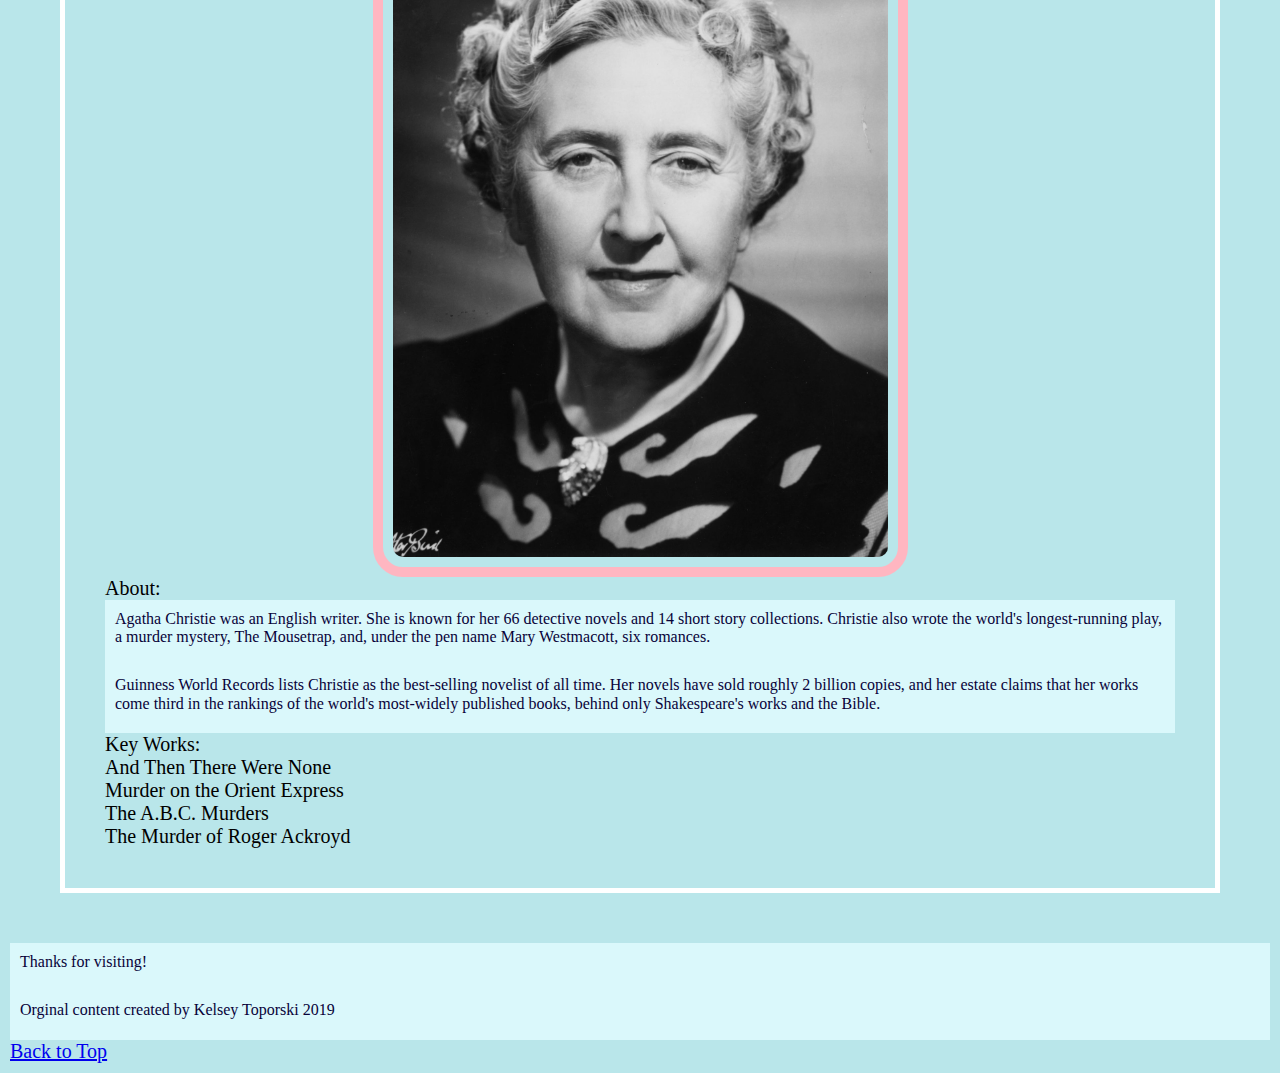
<file: literature.html>
<!DOCTYPE html>
<html lang="en">
<head>
  <meta charset="UTF-8">

  <meta name="viewport" content="width=device-width, initial-scale=1.0">

  <!-- connects to the stylesheets -->
  <link rel="stylesheet" href="css/reset.css">
  <link rel="stylesheet" href="css/style.css">

  <!-- connect to a Google font -->
  <!-- connect to a Font Aweseom font -->
  <!-- connect to a favicon -->

  <title>Women's Web - Literature</title>
</head>

<body>
  <header>
    <nav>
        <ul>
          <li><a href="index.html">About</a></li>
          <li><a href="literature.html">Literature</a></li>
          <li><a href="history.html">History and Politics</a></li>
          <li><a href="femdict.html">Feminist Dictionary</a></li>
        </ul>
    </nav>
      <!-- definitions from meriam webster -->
      <!-- interpretations from
            The Dictionary of Feminist Theory - Maggie Humm,
            Key Concepts In Post-Colonial Studies - Ashcroft, Bill, Gareth Griffiths, and Helen Tiffin,
            or myself -->
      <!-- interpretation of equity from https://everydayfeminism.com/2014/09/equality-is-not-enough/ -->

    <h1>Feminist Literature</h1>
  </header>

  <main>

      <div class="bell">
      bell hooks
      <img src="images/bell_hooks.jpg"  width="200" alt="Image of bell hooks">
      About:
        <p>
          bell hooks is an American author, professor, feminist, and social activist.
        </p>
        <p>
          hooks' writing has focused on the intersectionality of race, capitalism, and gender, and what she describes as their ability to produce and perpetuate systems of oppression and class domination. She has published over 30 books and numerous scholarly articles, appeared in documentary films, and participated in public lectures. She has addressed race, class, and gender in education, art, history, sexuality, mass media, and feminism.
        </p>
      Key Works:
        <ul>
          <li>Feminist Theory: From Margin to Center</li>
          <li>All About Love: New Visions</li>
          <li>Ain't I a Woman?: Black Women and Feminism</li>
          <li>Feminism is for Everybody</li>
        </ul>
      </div>

      <div>
      Simone de Beauvoir
      <img src="images/simone_db.jpg"  width="200" alt="Image of Simone de Beauvoir">
      About:
        <p>
          Simone de Beauvoir was a French writer, intellectual, existentialist philosopher, political activist, feminist and social theorist. Though she did not consider herself a philosopher, she had a significant influence on both feminist existentialism and feminist theory.
        </p>
        <p>
          De Beauvoir wrote novels, essays, biographies, autobiography and monographs on philosophy, politics and social issues. She was known for her 1949 treatise The Second Sex, a detailed analysis of women's oppression and a foundational tract of contemporary feminism; and for her novels, including She Came to Stay and The Mandarins.
        </p>
      Key Works:
        <ul>
          <li>The Second Sex</li>
          <li>Woman Destroyed</li>
        </ul>
      </div>

      <div class="betty">
      Betty Friedan
      <img src="images/betty_friedan.jpg"  width="200" alt="Image of Betty Friedan">
      About:
        <p>
          Betty Friedan was an American feminist writer and activist. A leading figure in the women's movement in the United States, her 1963 book The Feminine Mystique is often credited with sparking the second wave of American feminism in the 20th century. In 1966, Friedan co-founded and was elected the first president of the National Organization for Women (NOW), which aimed to bring women "into the mainstream of American society now [in] fully equal partnership with men."
        </p>
        <p>
          Regarded as an influential author and intellectual in the United States, Friedan remained active in politics and advocacy until the late 1990s, authoring six books.
        </p>
      Key Works:
        <ul>
          <li>The Feminine Mystique</li>
        </ul>
      </div>

      <div>
      Maya Angelou
      <img src="images/maya_angelou.jpg"  width="200" alt="Image of Maya Angelou">
      About:
        <p>
          Maya Angelou was an American poet, singer, memoirist, and civil rights activist. She published seven autobiographies, three books of essays, several books of poetry, and is credited with a list of plays, movies, and television shows spanning over 50 years. She received dozens of awards and more than 50 honorary degrees. Angelou is best known for her series of seven autobiographies, which focus on her childhood and early adult experiences. The first, I Know Why the Caged Bird Sings (1969), tells of her life up to the age of 17 and brought her international recognition and acclaim.
        </p>
        <p>
          With the publication of I Know Why the Caged Bird Sings, Angelou publicly discussed aspects of her personal life. She was respected as a spokesperson for black people and women, and her works have been considered a defense of black culture. She made a deliberate attempt to challenge the common structure of the autobiography by critiquing, changing and expanding the genre. Her books center on themes such as racism, identity, family and travel.
        </p>
      Key Works:
        <ul>
          <li>I Know Why the Caged Bird Sings</li>
          <li>And Still I Rise</li>
          <li>Phenomenal Woman</li>
        </ul>
      </div>

      <!-- <script>
        alert("HI");
        console.log("hey good lookin");
      </script> -->

      <div class="alice">
      Alice Walker
      <img src="images/alice_walker.jpg"  width="200" alt="Image of Alice Walker">
      About:
        <p>
          Alice Walker is an American novelist, short story writer, poet, and activist. She wrote the novel The Color Purple (1982), for which she won the National Book Award for hardcover fiction, and the Pulitzer Prize for Fiction. An avowed feminist, Walker coined the term "womanist" to mean "A black feminist or feminist of color" in 1983.
        </p>
      Key Works:
        <ul>
          <li>The Color Purple</li>
          <li>In Search of Our Mothers' Gardens</li>
        </ul>
      </div>

      <div>
      Audre Lorde
      <img src="images/audre_lorde.jpg"  width="200" alt="Image of Audre Lorde">
      About:
        <p>
          Audre Lorde was an American writer, feminist, womanist, librarian, and civil rights activist. As a poet, she is best known for technical mastery and emotional expression, as well as her poems that express anger and outrage at civil and social injustices she observed throughout her life. Her poems and prose largely deal with issues related to civil rights, feminism, and the exploration of black female identity.
        </p>
        <p>
          In relation to non-intersectional feminism in the United States, Lorde famously said, "those of us who stand outside the circle of this society's definition of acceptable women; those of us who have been forged in the crucibles of difference – those of us who are poor, who are lesbians, who are Black, who are older – know that survival is not an academic skill. It is learning how to take our differences and make them strengths. For the master's tools will never dismantle the master's house. They may allow us temporarily to beat him at his own game, but they will never enable us to bring about genuine change. And this fact is only threatening to those women who still define the master's house as their only source of support."
        </p>
      Key Works:
        <ul>
          <li>Sister Outsider</li>
          <li>A Burst of Light: Essays</li>
          <li>Your Silence Will Not Protect You</li>
          <li>The Master's Tools Will Never Dismantle the Master's House</li>
        </ul>
      </div>

      <div class="chimamanda">
      Chimamanda Ngozi Adichie
      <img src="images/chimamanda.jpg"  width="200" alt="Image of Chimamanda Ngozi Adichie">
      About:
        <p>
          Chimamanda Ngozi Adichie is a Nigerian novelist, writer of short stories and nonfiction.
        </p>
        <p>
          In 2008, Adichie was awarded a MacArthur Genius Grant. She was described in The Times Literary Supplement as "the most prominent" of a "procession of critically acclaimed young anglophone authors [who] is succeeding in attracting a new generation of readers to African literature".
        </p>
      Key Works:
        <ul>
          <li>Americanah</li>
          <li>We Should All Be Feminists</li>
          <li>The Thing Around Your Neck</li>
          <li>Dear Ijeawele, or A Feminist Manifesto in Fifteen Suggestions</li>
        </ul>
      </div>

      <div>
      Roxane Gay
      <img src="images/roxane_gay.jpg"  width="200" alt="Image of Roxane Gay">
      About:
        <p>
          Roxane Gay is an American writer, professor, editor, and commentator.
        </p>
        <p>
          Gay is a contributing opinion writer at The New York Times, founder of Tiny Hardcore Press, essays editor for The Rumpus, and co-editor of PANK, a nonprofit literary arts collective.
        </p>
      Key Works:
        <ul>
          <li>Bad Feminist</li>
          <li>Hunger</li>
          <li>Not That Bad: Dispatches from Rape Culture</li>
          <li>Difficult Women</li>
        </ul>
      </div>

      <div class="rebecca">
      Rebecca Solnit
      <img src="images/rebecca_solnit.jpg"  width="200" alt="Image of Rebecca Solnit">
      About:
        <p>
          Rebecca Solnit is an American writer. She has written on a variety of subjects, including the environment, politics, place, and art.
        </p>
        <p>
          Solnit has worked on environmental and human rights campaigns since the 1980s, and is the author of seventeen books as well as essays in numerous museum catalogs and anthologies.
        </p>
      Key Works:
        <ul>
          <li>Men Explain Things to Me</li>
          <li>Hope in the Dark</li>
          <li>The Mother of all Questions</li>
          <li>The Faraway Nearby</li>
        </ul>
      </div>

      <div>
      Judith Butler
      <img src="images/judith_butler.jpg"  width="200" alt="Image of Judith Butler">
      About:
        <p>
          Judith Butler is an American philosopher and gender theorist whose work has influenced political philosophy, ethics and the fields of third-wave feminist, queer and literary theory.
        </p>
        <p>
          Butler is best known for her books Gender Trouble: Feminism and the Subversion of Identity (1990) and Bodies That Matter: On the Discursive Limits of Sex (1993), in which she challenges conventional notions of gender and develops her theory of gender performativity. This theory has had a major influence on feminist and queer scholarship.
        </p>
        <p>
          Butler has supported lesbian and gay rights movements and has spoken out on many contemporary political issues.
        </p>
      Key Works:
        <ul>
          <li>Gender Trouble: Feminism and the Subversion of Identity</li>
          <li>Undoing Gender</li>
          <li>Bodies that Matter: On the Discursive Limits of Sex</li>
          <li>Precarious Life</li>
        </ul>
      </div>

      <div class="virginia">
      Virginia Woolf
      <img src="images/virginia_woolf.jpg"  width="200" alt="Image of Virginia Woolf">
      About:
        <p>
          Virginia Woolf was an English writer, considered one of the most important modernist 20th-century authors and a pioneer in the use of stream of consciousness as a narrative device.
        </p>
        <p>
          Throughout her life, Woolf was troubled by bouts of mental illness, which included being institutionalised and attempting suicide. Her illness is considered to have been bipolar disorder, for which there was no effective intervention at the time. Eventually in 1941 she committed suicide by putting rocks in her pockets and drowning herself in a river, at the age of 59.
        </p>
        <p>
          Woolf became one of the central subjects of the 1970s movement of feminist criticism, and her works have since garnered much attention and widespread commentary for "inspiring feminism", an aspect of her writing that was unheralded earlier. Some of her writing has been considered offensive and has been criticised for a number of complex and controversial views, including anti-semitism and elitism.
        </p>
      Key Works:
        <ul>
          <li>A Room of One's Own</li>
          <li>The Waves</li>
          <li>Mrs Dalloway</li>
          <li>To the Lighthouse</li>
        </ul>
      </div>

      <div>
      Jane Austen
      <img src="images/jane_austen.jpg"  width="200" alt="Image of Jane Austen">
      About:
        <p>
          Jane Austen was an English novelist known primarily for her six major novels, which interpret, critique and comment upon the British landed gentry at the end of the 18th century. Austen's plots often explore the dependence of women on marriage in the pursuit of favourable social standing and economic security. Her use of biting irony, along with her realism, humour, and social commentary, have long earned her acclaim among critics, scholars, and popular audiences alike.
        </p>
      Key Works:
        <ul>
          <li>Pride and Prejudice</li>
          <li>Emma</li>
          <li>Persuasion</li>
          <li>Sense and Sensibility</li>
        </ul>
      </div>

      <div class="bronte">
      Charlotte, Emily, and Anne Brontë
      <img src="images/bronte_sisters.jpg"  width="200" alt="Image of Charlotte, Emily, and Anne Brontë">
      About:
        <p>
          The Brontës were a nineteenth-century literary family from England. The sisters, Charlotte, Emily, and Anne, are well known as poets and novelists. Like many contemporary female writers, they originally published their poems and novels under male pseudonyms: Currer, Ellis, and Acton Bell. Their stories immediately attracted attention for their passion and originality. Charlotte's Jane Eyre was the first to know success, while Emily's Wuthering Heights, Anne's The Tenant of Wildfell Hall and other works were later to be accepted as masterpieces of literature.
        </p>
      Key Works:
        <ul>
          <li>Jane Eyre (Charlotte)</li>
          <li>Wuthering Heights (Emily)</li>
          <li>The Tenant of Wildfell Hall (Anne)</li>
        </ul>
      </div>

      <div>
      Emily Dickinson
      <img src="images/emily_d.jpg"  width="200" alt="Image of Emily Dickinson">
      About:
        <p>
          Emily Dickinson was an American poet.
        </p>
        <p>
          Dickinson lived much of her life in reclusive isolation. Considered an eccentric by locals, she developed a noted penchant for white clothing and became known for her reluctance to greet guests or, later in life, to even leave her bedroom. Dickinson never married, and most friendships between her and others depended entirely upon correspondence. She was a recluse for the later years of her life.
        </p>
        <p>
          While Dickinson was a prolific private poet, fewer than a dozen of her nearly 1,800 poems were published during her lifetime. Many of her poems deal with themes of death and immortality, two recurring topics in letters to her friends.
        </p>
      Key Works:
        <ul>
          <li>Because I could not stop for Death</li>
          <li>Success is Counted Sweetest</li>
        </ul>
      </div>

      <div class="phillis">
      Phillis Wheatley
      <img src="images/phillis_w.jpg"  width="200" alt="Image of Phillis Wheatley">
      About:
        <p>
          Phillis Wheatley was the first published African-American female poet. Born in West Africa, she was sold into slavery at the age of seven or eight and transported to North America. She was purchased by the Wheatley family of Boston, who taught her to read and write and encouraged her poetry when they saw her talent.
        </p>
        <p>
          Wheatley was emancipated shortly after the publication of her book. She married in 1778, but after the inprisonment and death of her hsuband, fell into poverty and died of illness.
        </p>
      Key Works:
        <ul>
          <li>On Being Brought from Africa to America</li>
        </ul>
      </div>

      <div>
      J.K. Rowling
      <img src="images/jk_rowling.jpg"  width="200" alt="Image of J.K. Rowling">
      About:
        <p>
          J. K. Rowling is a British novelist, philanthropist, film producer, television producer and screenwriter, best known for writing the Harry Potter fantasy series. The books have won multiple awards, and sold more than 500 million copies, becoming the best-selling book series in history.
        </p>
        <p>
          Rowling has lived a "rags to riches" life story, in which she progressed from living on state benefits to being the world's first billionaire author. She lost her billionaire status after giving away much of her earnings to charity, but remains one of the wealthiest people in the world. She has supported charities, including Comic Relief, One Parent Families and Multiple Sclerosis Society of Great Britain, and launched her own charity, Lumos.
        </p>
      Key Works:
        <ul>
          <li>All things Harry Potter</li>
        </ul>
      </div>

      <div class="agatha">
      Agatha Christie
      <img src="images/agatha.jpg"  width="200" alt="Image of Agatha Christie">
      About:
        <p>
          Agatha Christie was an English writer. She is known for her 66 detective novels and 14 short story collections. Christie also wrote the world's longest-running play, a murder mystery, The Mousetrap, and, under the pen name Mary Westmacott, six romances.
        </p>
        <p>
          Guinness World Records lists Christie as the best-selling novelist of all time. Her novels have sold roughly 2 billion copies, and her estate claims that her works come third in the rankings of the world's most-widely published books, behind only Shakespeare's works and the Bible.
        </p>
      Key Works:
        <ul>
          <li>And Then There Were None</li>
          <li>Murder on the Orient Express</li>
          <li>The A.B.C. Murders</li>
          <li>The Murder of Roger Ackroyd</li>
        </ul>
      </div>
    </main>
    <footer>
      <p class="thanks">
        Thanks for visiting! <i class="far fa-grin"> </i>
      </p>
      <p>Orginal content created by Kelsey Toporski 2019</p>
      <a href="#top" class="tops">Back to Top</a>

    </footer>
  </body>
</html>
</file>
<file: css/style.css>
body{
	padding: 10px;
	background-color: #b9e6ea;
	font-size: 125%;
}

h1{
    font-size: 200%;
    color: black;
    padding: 10px 0px 5px 0px;
}

h2{
    font-size: 14pt;
    color: black;
    padding: 0px, 0px, 10px, 0px
}

p{
    font-size: 12pt;
    color: rgb(8, 2, 57);
    line-height: 1.15;
    padding: 10px 10px 20px 10px;
    background-color: #daf8fb;
}

dt{
    font-weight: 600;
    padding: 0px 0px 10px 0px;
}

dd{
    font-weight: 500;
    padding: 0px;
}

.bell img, .betty img, .alice img, .chimamanda img, .rebecca img, .virginia img, .bronte img, .phillis img, .agatha img{
    width: 50%;
	padding: 10px;
	margin-left: auto;
    margin-right: auto;
	border: solid lightpink 10px;
    border-radius: 30px;
    display: block;
}

img{
	width: 50%;
	padding: 10px;
	margin-left: auto;
    margin-right: auto;
	border: solid rgb(248, 84, 144) 5px;
    border-radius: 30px;
    display: block;
}

.susan img, .jeannette img, .gf img, .rice img, .lauren img, .pelosi img, .davids img, .steinem img, .davis img{
    border: solid 5px white;
}

div:nth-child(1n){
    border: solid 5px white;
    padding: 40px;
    margin: 50px;
}





li{

}


.skip{
    position: absolute;
    left: -1000px;
}



header{

}

nav{
    color: rgb(221, 10, 115);

}

main{

}

footer{

}

/* Width, border, margin, padding, and
border radius are used on every image.
Pseudo classes are used to style every other
 (or every third) image */
</file>
